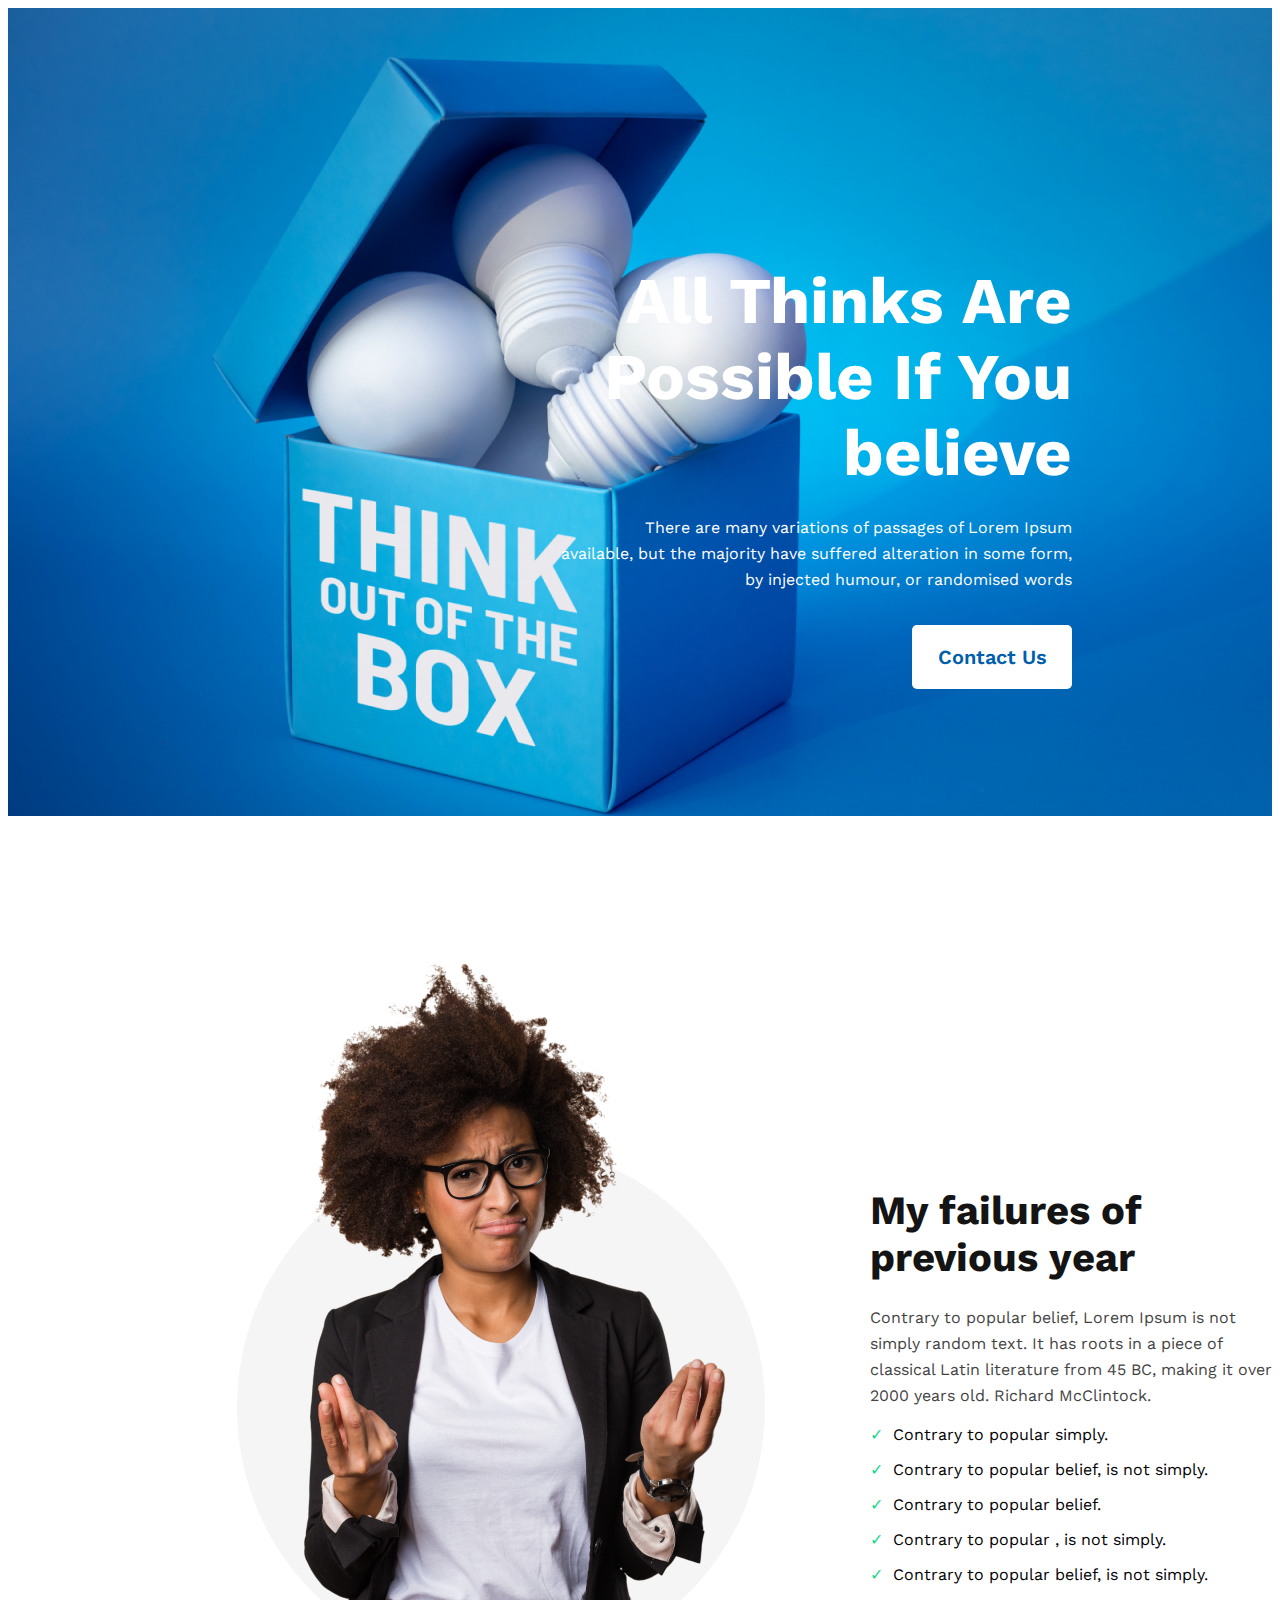
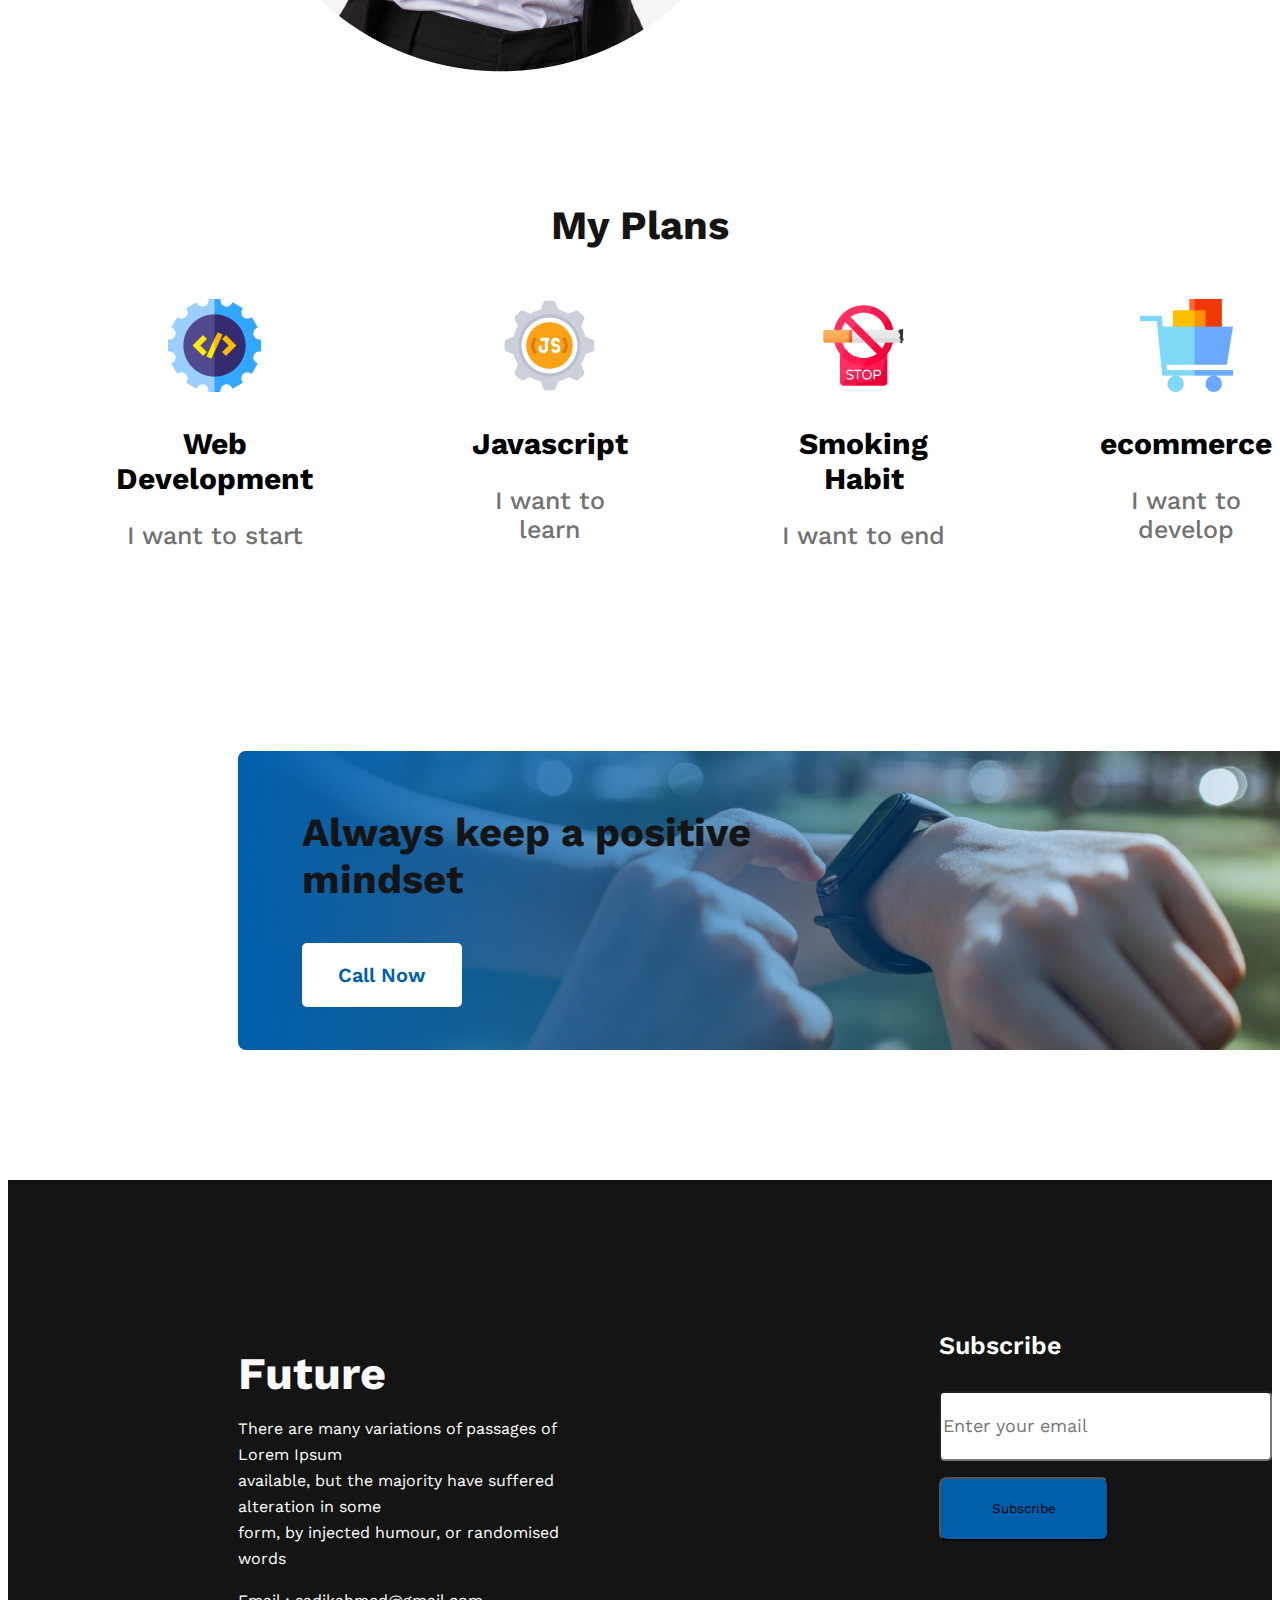
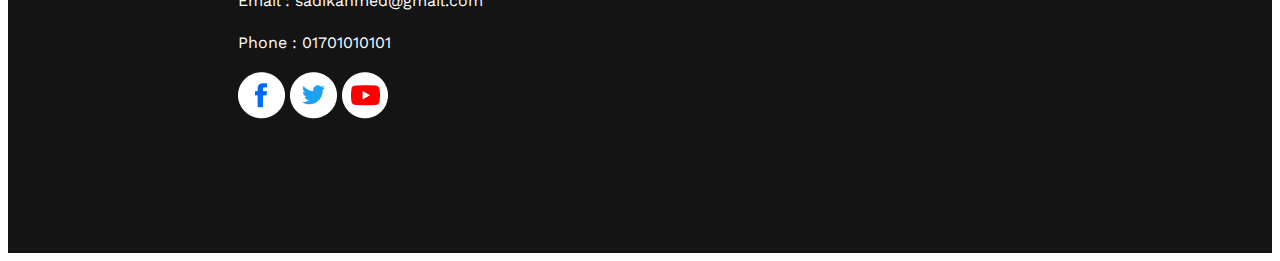
<file: index.html>
<!DOCTYPE html>
<html lang="en">

<head>
    <meta charset="UTF-8">
    <meta http-equiv="X-UA-Compatible" content="IE=edge">
    <meta name="viewport" content="width=device-width, initial-scale=1.0">
    <title>MY First Assignment</title>
    <link rel="stylesheet" href="styles/assignment.css">
    <link rel="preconnect" href="https://fonts.googleapis.com"><link rel="preconnect" href="https://fonts.gstatic.com" crossorigin><link href="https://fonts.googleapis.com/css2?family=Open+Sans&family=Work+Sans&display=swap" rel="stylesheet">
</head>

<body>
    <header>
        <!-- banner section -->
        <div class="banner">
            <h2 class="header-title">All Thinks Are <br> Possible If You <br> believe</h2>
            <p class="header-description">
                There are many variations of passages of Lorem Ipsum <br> available, but the majority have suffered
                alteration in some form, <br> by injected humour, or randomised words
            </p>
            <button id="btn-contact">Contact Us</button>
        </div>
    </header>
    <main>
        <section>
            <div class="main-div">
                <img src="images/person.png" alt="">
                <div>
                    <h2 class="scnd-title">My failures of <br> previous year</h2>
                    <p class="scnd-title-description">Contrary to popular belief, Lorem Ipsum is not <br> simply random
                        text. It has roots in a piece of <br> classical Latin literature from 45 BC, making it over <br>
                        2000 years old. Richard
                        McClintock.</p>
                    <div id="tick-desc">
                        <p> <span class="tick-mark">&#x2713;</span>Contrary to popular simply. </p>
                        <p> <span class="tick-mark">&#x2713;</span>Contrary to popular belief, is not simply.</p>
                        <p> <span class="tick-mark">&#x2713;</span>Contrary to popular belief. </p>
                        <p> <span class="tick-mark">&#x2713;</span>Contrary to popular , is not simply. </p>
                        <p> <span class="tick-mark">&#x2713;</span>Contrary to popular belief, is not simply. </p>
                    </div>
                </div>
            </div>
        </section>
<!-- my plan section -->
        <section class="my-plan">
            <div>
                <h2 class="third-title">My Plans</h2>
            <div class="plans-container">
                <div class="skill">
                    <img src="images/icons/web.png" alt="Web Development png">
                    <p class="skill-title">Web Development</p>
                    <p class="skill-description">I want to start</p>
                </div>
                <div class="skill">
                    <img src="images/icons/js.png" alt="Javascript logo">
                    <p class="skill-title">Javascript</p>
                    <p class="skill-description">I want to learn</p>
                </div>
                <div class="skill">
                    <img src="images/icons/smoke.png" alt="Smoking Habit ban">
                    <p class="skill-title">Smoking Habit</p>
                    <p class="skill-description">I want to end</p>
                </div>
                <div class="skill">
                    <img src="images/icons/ecom.png" alt="ecommerce logo">
                    <p class="skill-title">ecommerce</p>
                    <p class="skill-description">I want to develop</p>
                </div>
            </div>
            </div>
            <!-- image gradiant section -->
        </section>
        <section class="img-grad">
           <div class="gradiant">
            <h3 class="fourth-title">Always keep a positive <br> mindset</h3>
            <button class="btn-call">Call Now</button>
           </div>

        </section>
        
    </main>
    <!-- footer area -->
    <footer>
        <div class="footer">
            <div>
                <h2 class="footer-title">Future</h2>
            <p class="footer-description" >There are many variations of passages of Lorem Ipsum <br> available, but the majority have suffered alteration in some <br> form, by injected humour, or randomised words</p>
            <p class="email">Email : sadikahmed@gmail.com</p>
            <p class="phone">Phone : 01701010101</p>
            <img src="images/icons/fb.png" alt="">
            <img src="images/icons/twitter.png" alt="">
            <img src="images/icons/youtube.png" alt="">
            </div>
            <div>
                <h2 class="subs">Subscribe</h2>
           <input class="email-box" type="email" name="email" id="Your email" placeholder="Enter your email"><br>
           <button class="btn-subs">Subscribe</button>
            </div>
        </div>

        
    </footer>
</body>

</html>
</file>
<file: styles/assignment.css>
* {
    font-family: 'Work Sans', sans-serif;
}

/* header and banner styles */
.banner {
    text-align: right;
    padding-right: 200px;
}

.header-title {
    font-weight: 700;
    font-size: 65px;
    line-height: 76px;
    color: #FFFFFF;
    margin-bottom: 24px;
    padding-top: 200px;
    text-align: right;
    height: 228px;
}

.header-description {
    color: #FFFFFF;
    line-height: 26px;
    margin-bottom: 32px;
    text-align: right;
}

#btn-contact {
    background: #FFFFFF;
    border-radius: 5px;
    color: #005FAC;
    font-weight: 600;
    font-size: 20px;
    line-height: 23px;
    border: 0;
    padding: 21px 25px 20px 26px;
}

.main-div {
    display: flex;
    margin-top: 130px;
    margin-left: 206px;
    margin-bottom: 130px;
}

.scnd-title {
    margin-top: 239px;
    margin-left: 87px;
    font-weight: 700;
    font-size: 40px;
    line-height: 47px;
    color: #151414;
    width: 288px;
    height: 94px;
    margin-bottom: 24px;
}

.scnd-title-description {
    margin-left: 87px;
    font-weight: 400;
    font-size: 16px;
    line-height: 26px;
    color: #444343;
    width: 416px;
    height: 104px;
    margin-bottom: 16px;
}

.tick-desc {
    margin-left: 87px;
    color: #444343;
    margin-top: 8px;
}

.tick-mark {
    color: #16D887;
    margin-right: 10px;
    margin-bottom: 9px;
    margin-left: 87px;
}

header {
    background-image: url(../images/banner/banner3.png);
    background-repeat: no-repeat;
    height: 809px;
    padding-top: 1px;
}

/* my plan section */

.third-title {
    font-weight: 700;
    font-size: 40px;
    line-height: 47px;
    color: #151414;
    text-align: center;
    height: 47px;
    margin-bottom: 50px;
    
}

.plans-container {
    display: flex;
    gap: 50px;
}
.skill {
    text-align: center;
    padding-left: 100px;
    margin-bottom: 135px;

}

.skill-title {
    font-weight: 700;
    font-size: 30px;
    line-height: 35px;
    text-align: center;
    margin-bottom: 16px;
}

.skill-description {
    font-weight: 500;
    font-size: 25px;
    line-height: 29px;
    text-align: center;
    color: #737272;
}
/* image gradiant section */
.fourth-title {
    font-weight: 700;
    font-size: 40px;
    color: #151414;
    line-height: 47px;
    padding-top: 59px
}

.img-grad {
    background-image: url(../images/gradient1.png), url(../images/watch.png);
    border-radius: 8px;
    background-repeat: no-repeat;
    width: 1140px;
    height: 300px;
    margin-left: 230px;
    margin-bottom: 130px;
}

.gradiant {
    padding-left: 64px;
    margin-bottom: 24px;
}
.btn-call {
    width: 160px;
    height: 64px;
    background: #FFFFFF;
    border-radius: 5px;
    color: #005FAC;
    font-weight: 600;
    font-size: 20px;
    line-height: 23px;
    border: 0;
}
/* footer section */
.footer {
    display: flex;
    background: #151414;
    padding-left: 230px;
    padding-bottom: 130px;
}
.footer-title {
    font-weight: 700;
    font-size: 45px;
    line-height: 53px;
    color: #F8F8F8;
    padding-top: 130px;
    margin-bottom: 16px;
}

.footer-description {
    font-weight: 400;
    font-size: 16px;
    line-height: 26px;
    color: #FFFFFF;

}

.email {
    font-weight: 400;
    font-size: 16px;
    line-height: 26px;
    color: #FFFFFF;
}

.phone {
    font-weight: 400;
    font-size: 16px;
    line-height: 26px;
    color: #FFFFFF;
}

.email-box {

    width: 325px;
    height: 64px;
    border-radius: 5px;
    margin-left: 331px;
    color: #F3F3F3;
    font-weight: 400;
    font-size: 18px;
    line-height: 21px;

}

.subs {
    color: #ffffff;
    font-weight: 600;
    font-size: 25px;
    line-height: 29px;
    margin-left: 331px;
    padding-top: 130px;
    margin-bottom: 31px;
}

.btn-subs {
    background: #005FAC;
    border-radius: 8px;
    width: 170.11px;
    height: 64px;
    margin-left: 331px;
    margin-top: 16px;
}
</file>
